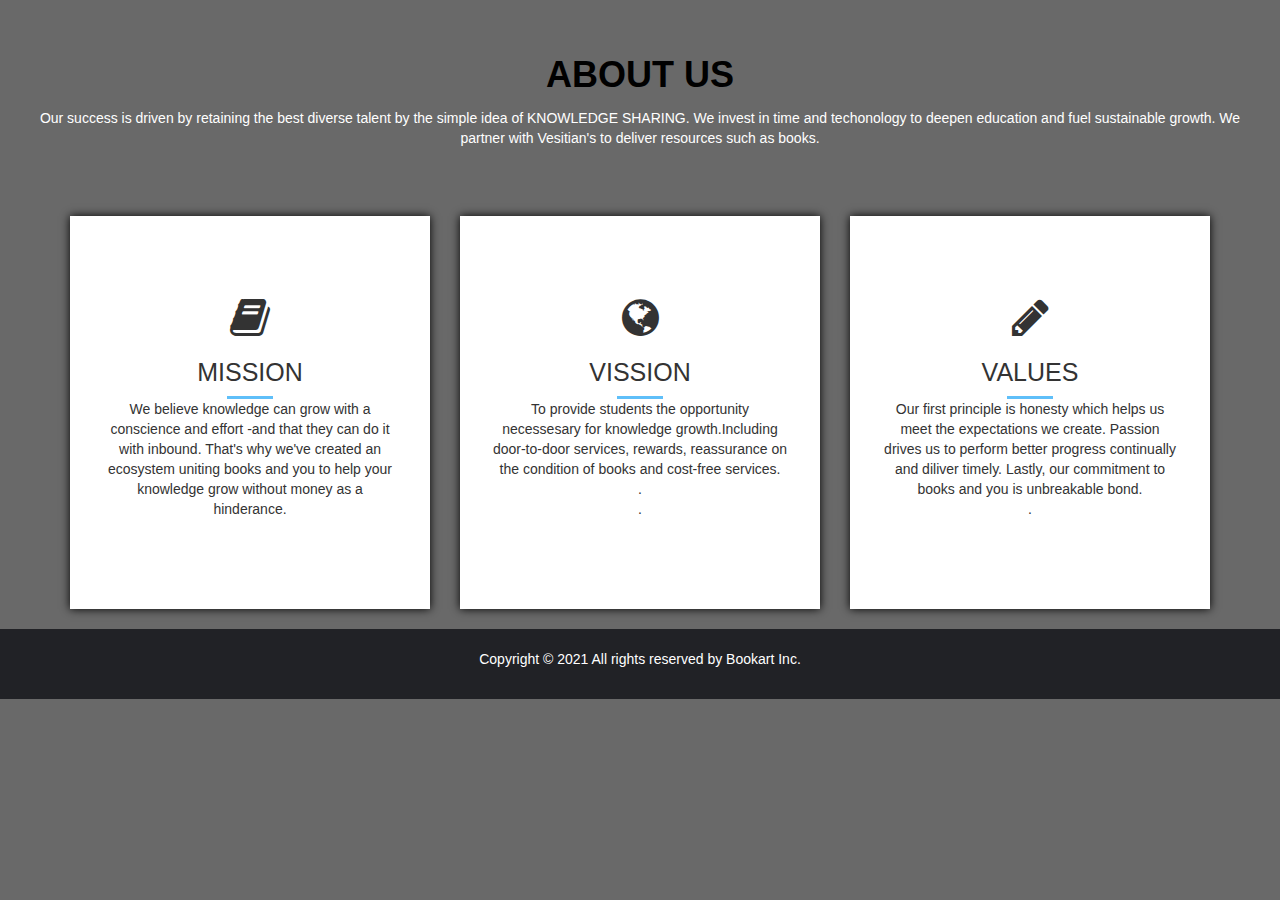
<file: aboutus/index.html>
<!DOCTYPE>
<html lang="en">

<head>
    <!--important tags : these are important settings for your machine to know more about your code and how to display it-->
    <meta charset="utf-8">
    <meta http-equiv="X-UA-compatible" content="IE=edge">
    <meta name="viewport" content="width=device-width, initial-scale=1">
    <!--title-->
    <title>ABOUT US </title>
    
    <!--google fonts(the fonts that we are going to use in this tutorial: raleways and  open sans)-->
    <link href="https://fonts.googleapis.com/css?family=Raleway:100,200,300,400,500,600,700&display=swap" rel="stylesheet">
     <!--Link for open sans font type and its values-->  
    <link href="https://fonts.googleapis.com/css?family=Open+Sans:300,400,600,700&display=swap" rel="stylesheet">
     
    <!--Linking fontawesome file with html-->
    <link rel="stylesheet" href="css/fontawesome/css/font-awesome.min.css">

    <!--Linking bootstrap file to html-->
    <link rel="stylesheet" href="css/bootstrap/bootstrap.css">

    <!--Linking the css file to html-->
    <link rel="stylesheet" href="css/style/style.css">

</head>
<body>

 <section id="ABOUT">
     <div class="about-1">
         <h1> ABOUT US </h1>
         <P>Our success is driven by retaining the best diverse talent by the simple idea of KNOWLEDGE SHARING. We invest in time and techonology to deepen education and fuel sustainable growth. We partner with Vesitian's to deliver resources such as books. </P>
     </div>
     <div id="about-2">
     <div class="content-box-lg">
         <div class="container">
             <div class="row">
                 <div class="col-md-4">
                    <div class="about-item text-center">
                     <i class="fa fa-book"></i>
                     <h3>MISSION</h3>
                     <hr>
                     <p> We believe knowledge can grow with a conscience and effort -and that they can do it with inbound. That's why we've created an ecosystem uniting books and you to help your knowledge grow without money as a hinderance.</p>
                     </div>
                 </div>
                 <div class="col-md-4">
                    <div class="about-item text-center">
                     <i class="fa fa-globe"></i>
                     <h3>VISSION</h3>
                     <hr>
                     <p>   To provide students the opportunity necessesary for knowledge growth.Including door-to-door services, rewards, reassurance on the condition of books and cost-free services.                <br>.<br>.</p>
                     </div>
                 </div>
                 <div class="col-md-4">
                    <div class="about-item text-center">
                     <i class="fa fa-pencil"></i>
                     <h3>VALUES</h3>
                     <hr>
                     <p>  Our first principle is honesty which helps us meet the expectations we create. Passion drives us to perform better progress continually and diliver timely. Lastly, our commitment to books and you is unbreakable bond.   <br>.</p>
                     </div>
                  </div>
              </div>
            </div>
         </div>
      </div>   
 </section>
    
<!--our footer -->
 
<footer class="text-center">
    <p>Copyright &copy; 2021 All rights reserved by Bookart Inc.</p>
</footer>
</body>
</html>

<!--if you manage it to this far, congratulations, check more on https://devhubke.com/projects-->
</file>
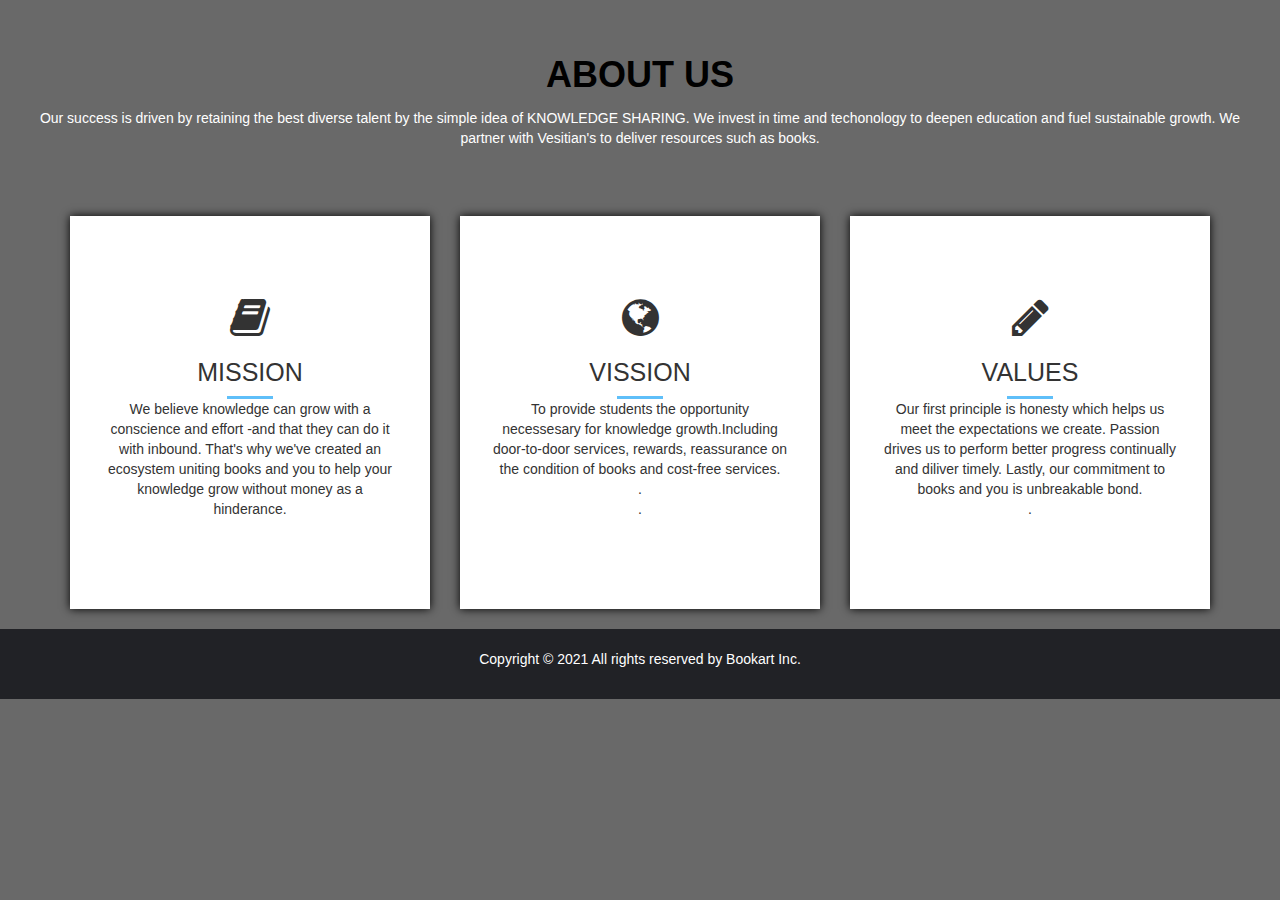
<file: aboutus.html>
<!DOCTYPE>
<html lang="en">

<head>
    <!--important tags : these are important settings for your machine to know more about your code and how to display it-->
    <meta charset="utf-8">
    <meta http-equiv="X-UA-compatible" content="IE=edge">
    <meta name="viewport" content="width=device-width, initial-scale=1">
    <!--title-->
    <title>ABOUT US </title>
    
    <!--google fonts(the fonts that we are going to use in this tutorial: raleways and  open sans)-->
    <link href="https://fonts.googleapis.com/css?family=Raleway:100,200,300,400,500,600,700&display=swap" rel="stylesheet">
     <!--Link for open sans font type and its values-->  
    <link href="https://fonts.googleapis.com/css?family=Open+Sans:300,400,600,700&display=swap" rel="stylesheet">
     
    <!--Linking fontawesome file with html-->
    <link rel="stylesheet" href="aboutus/css/fontawesome/css/font-awesome.min.css">

    <!--Linking bootstrap file to html-->
    <link rel="stylesheet" href="aboutus/css/bootstrap/bootstrap.css" >

    <!--Linking the css file to html-->
    <link rel="stylesheet" href="aboutus/css/style/style.css">

</head>
<body>

 <section id="ABOUT">
     <div class="about-1">
         <h1> ABOUT US </h1>
         <P>Our success is driven by retaining the best diverse talent by the simple idea of KNOWLEDGE SHARING. We invest in time and techonology to deepen education and fuel sustainable growth. We partner with Vesitian's to deliver resources such as books. </P>
     </div>
     <div id="about-2">
     <div class="content-box-lg">
         <div class="container">
             <div class="row">
                 <div class="col-md-4">
                    <div class="about-item text-center">
                     <i class="fa fa-book"></i>
                     <h3>MISSION</h3>
                     <hr>
                     <p> We believe knowledge can grow with a conscience and effort -and that they can do it with inbound. That's why we've created an ecosystem uniting books and you to help your knowledge grow without money as a hinderance.</p>
                     </div>
                 </div>
                 <div class="col-md-4">
                    <div class="about-item text-center">
                     <i class="fa fa-globe"></i>
                     <h3>VISSION</h3>
                     <hr>
                     <p>   To provide students the opportunity necessesary for knowledge growth.Including door-to-door services, rewards, reassurance on the condition of books and cost-free services.                <br>.<br>.</p>
                     </div>
                 </div>
                 <div class="col-md-4">
                    <div class="about-item text-center">
                     <i class="fa fa-pencil"></i>
                     <h3>VALUES</h3>
                     <hr>
                     <p>  Our first principle is honesty which helps us meet the expectations we create. Passion drives us to perform better progress continually and diliver timely. Lastly, our commitment to books and you is unbreakable bond.   <br>.</p>
                     </div>
                  </div>
              </div>
            </div>
         </div>
      </div>   
 </section>
    
<!--our footer -->
 
<footer class="text-center">
    <p>Copyright &copy; 2021 All rights reserved by Bookart Inc.</p>
</footer>
</body>
</html>

<!--if you manage it to this far, congratulations, check more on https://devhubke.com/projects-->
</file>
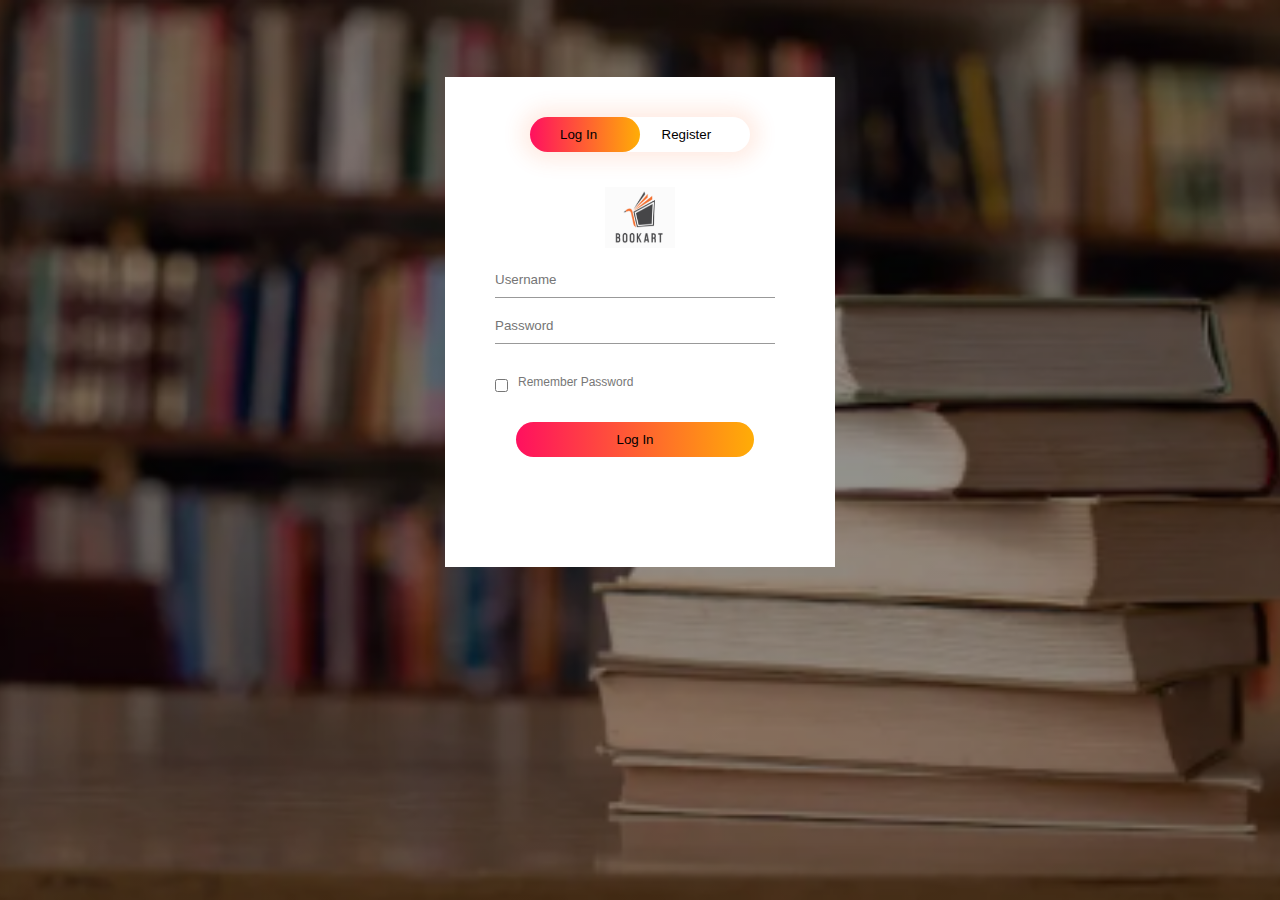
<file: login.html>
<html>
    <head>
        <title>PROJECT</title>
        <link rel="stylesheet" href="login.css">
    
    </head><body>

    <div class="hero">
        <div class="form-box">
            <div class="button-box">
                <div id="btn"></div>
                <button type="button" class="toggle-btn" onclick="login()">Log In</button>
                <button type="button" class="toggle-btn" onclick="register()">Register</button>


            </div>
            <div class="logo">
                <img src="logo2.png">
            </div>
            <form  id="login" class="input-group" action="login.php" method="post">
                <input name="Username" type="text" class="input-field" placeholder="Username" required>
                <input name="Password" type="text" class="input-field" placeholder="Password" required>
                <input type="checkbox" class="check-box"><span>Remember Password</span>
                <button type="submit" class="submit-btn">Log In</button>
                

            </form>
            <form id="register" class="input-group" action="register.php" method="post">
                
                <input name="Username" type="text" class="input-field" placeholder="Username" required>
                <input name="Email" type="email" class="input-field" placeholder="Email" pattern='[^ @]*@[^ @]*' required>
                <input name="Password" type="text" class="input-field" placeholder="Password" required>
                <input type="checkbox" class="check-box"><span>I agree to the terms and conditions</span>
                <button type="submit" class="submit-btn">Register</button>
                
            </form>
        </div>
        
    </div>
    <script>
        var x =  document.getElementById("login");
        var y =  document.getElementById("register");
        var z =  document.getElementById("btn");
        function register(){
            x.style.left = "-400px";
            y.style.left = "50px";
            z.style.left = "110px";
        }
        function login(){
            x.style.left = "50px";
            y.style.left = "450px";
            z.style.left = "0px";
        }
    </script>
    </body>
 </html>
</file>
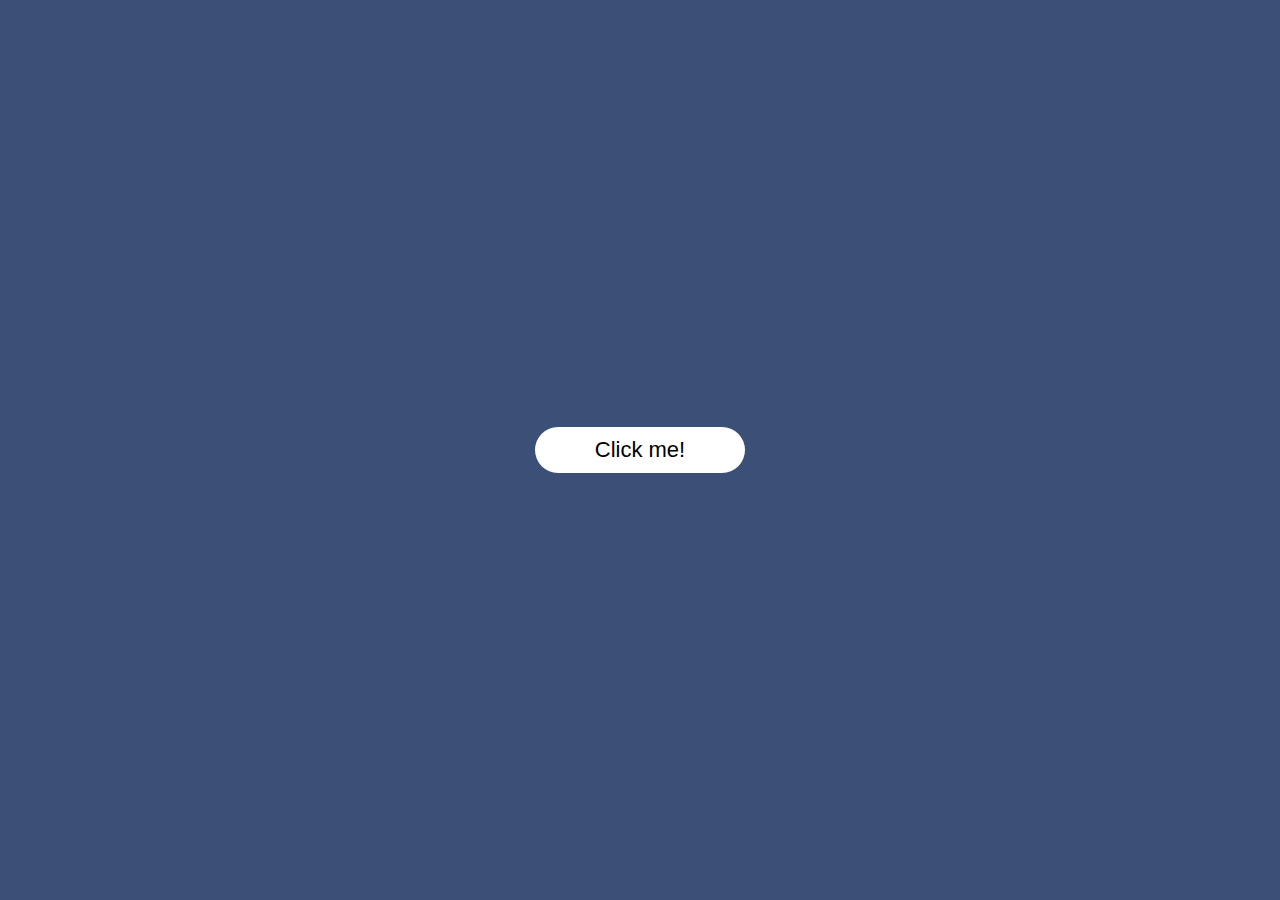
<file: popup.html>
<!DOCTYPE html>
<html>
    <head>
        <meta name="viewport" content="width=device-width, initial-scale=1.0">
        <title>PopUp</title>
        <link rel="stylesheet" href="popup.css">
        <link rel="icon" href="logo.png">

    </head>
    <body>
        <div class="container">
            <button type="submit" class="btn" onclick="openPopup()">Click me!</button>
        </div>
        <div class="popup" id="popup">
            <img src="logo.png">
            <h2>Congratulations!</h2>
            <p>You have earned 500 reward points!</p> 
            <a href="login.html"><button type="button" onclick="closePopup()">OK</button></a>
        </div></div>
        <script>
            let popup=document.getElementById("popup");
            function openPopup(){
                popup.classList.add("open-popup");
            }
            function closePopup(){
                popup.classList.remove("open-popup");
            }
        </script>
    </body>
</html>
</file>
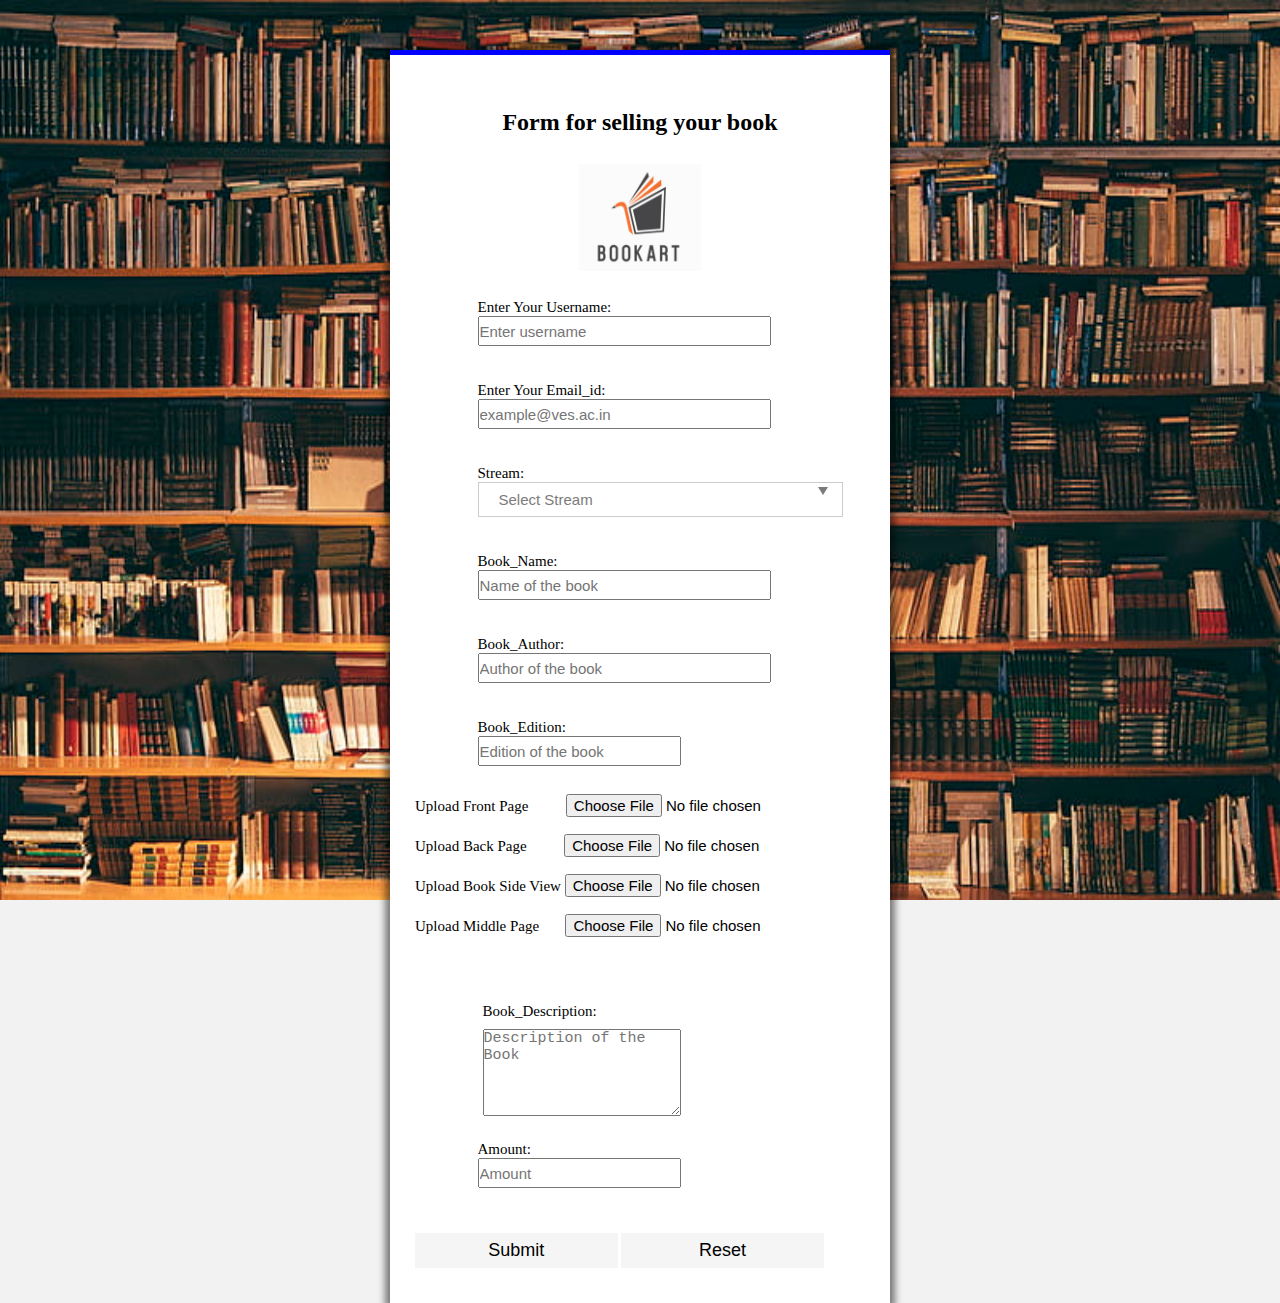
<file: Sell.html>
<!DOCTYPE html>
<html>

    <head>
        <meta charset="utf-8">
        <meta name="viewport" content="width=device-width", initial-scale="1">
        <title>Sell Your Book</title>
        <link rel="icon" href="logo.png">  
        <link rel="stylesheet" type="text/css" href="sell.css">
            <!-- Add icon library -->
        <link rel="stylesheet" href="https://cdnjs.cloudflare.com/ajax/libs/font-awesome/4.7.0/css/font-awesome.min.css">
        
    </head>
        <body>
            
            <style>
                body {
                  background-image: url('book.jpg');
                  background-repeat: no-repeat;
                  background-attachment: fixed;
                  background-size: 100% 100%;
                }
                </style>
                
           
            <div class="container">
                <h2>Form for selling your book</h2>
                <div class="from-container">
                    <img src="logo1.png" class="logo"/>
                    
                        <form class="input-group" action="multiple.php" method="post" enctype="multipart/form-data">
                            <div class="input-name">
                                Enter Your Username: 
                                <br>
                                <input type="text" placeholder="Enter username" name="Username" style="height:30px" size="30px" required>
                            </div>
                            
                            <div class="input-name">
                                Enter Your Email_id:
                                <br>
                                <input type="email" placeholder="example@ves.ac.in" name="Email_id" style="height:30px" size="30px"
                             required>
                            </div>

                            <div class="input-name">
                                Stream:
                                <br> 
                                <select class="stream" name="Stream" >
                                <option>Select Stream</option>
                                <option>11th</option>
                                <option>12th</option>
                                <option>NEET Exam</option>
                                <option>JEE Exam</option>
                                <option>Engineering</option>
                                </select>
                                <div class="arrow"></div>
                            </div>    
                    
                           <div class="input-name">
                                Book_Name:
                                <br>
                                
                                <input type="name" placeholder="Name of the book" name="Book_Name" style="height:30px" size="30px" required>
                                
                           </div>

                            <div class="input-name">
                                Book_Author:
                               <br>
                                <input type="name" placeholder="Author of the book" name="Book_Author" style="height:30px" size="30px" required>
                            </div>

                            <div class="input-name">
                               Book_Edition:
                               <br>
                                <input type="number" placeholder="Edition of the book" name="Book_Edition" style="height:30px" size="30px"  required>
                            </div>
                            
                            <div class="form-group">
                                <label>Upload Front Page &nbsp;&nbsp;&nbsp;&nbsp;&nbsp;&nbsp;&nbsp;&nbsp;</label>
                            <input type="file" name="img1" class="form-control" required>
                            </div>
                            <br>
                            <div class="form-group">
                                <label>Upload Back Page&nbsp;&nbsp;&nbsp;&nbsp;&nbsp;&nbsp;&nbsp;&nbsp;&nbsp;</label>
                            <input type="file" name="img2" class="form-control" required>
                            </div>
                            <br>
                            <div class="form-group">
                                <label>Upload Book Side View</label>
                            <input type="file" name="img3" class="form-control" required>
                            </div>
                            <br>
                            <div class="form-group">
                                <label>Upload Middle Page&nbsp;&nbsp;&nbsp;&nbsp;&nbsp;&nbsp;</label>
                            <input type="file" name="img4" class="form-control" required>
                            </div>
                            <div class="form-group">

                            <!--<div class="image">
                                <font>
                                    
                                Upload Images:
                            </font>-->
                                <!--<li class="item"><a href="index.php"><i class="fa-solid fa-cart-shopping"></i>Upload Image </a></li>
    
                                    <button onclick="doSomething()" style="background-color:aquamarine; color:#00FF00; border-radius:5px"></button>
                                    <p id="'test"></p>
                                    <script>
                                        function domSomething(){
                                            document.getElementById("test"); 
                                        }
                                    </script>-->
                           
                               <!-- <input type="File" name="image" multiple>-->
                               <!-- <input type="submit" name="submit" value="Upload"-->
                            </div>
                            &nbsp;
                            <br>
                            <br>
                            <br>
                            

                            <div class="type">
                                <font size="20px">
                                    &nbsp;&nbsp;&nbsp;&nbsp;&nbsp;&nbsp;&nbsp;&nbsp;&nbsp;&nbsp;&nbsp;&nbsp;&nbsp;&nbsp;&nbsp;&nbsp;&nbsp;    Book_Description:
                                <br>
                                </font>&nbsp;&nbsp;&nbsp;&nbsp;&nbsp;&nbsp;&nbsp;&nbsp;
                             
                                <textarea rows="5" col="20" placeholder="Description of the Book" name="Book_Description"></textarea>
                            </div>
                            &nbsp;
                            <br>
                            <br>
                            <br>
                            <br>
                            <br>

                            <div class="input-name">
                               Amount:
                               <br>
                                <input type="number"  placeholder="Amount" name="Amount" style="height:30px" size="30px">
                                
                        
                            <!--<input type="range" > -->
                            </div>
                           <!-- <script type="text/javascript">
                                function rangeSlide(value){
                                    document.getElementById("rangeValue").innerHTML = value;
                                }
                            </script>  -->
                            <br>
                   
                            <input type="submit" class="button" value="Submit" name="Submit">
                            <input type="reset" class="button" value="Reset">
                
                        </form>
                </div>
            </div>    
        </body>
</html>
</file>
<file: aboutus/css/style/style.css>
*{
    padding: 0;
    margin: 0;
}
body{
    background-color: dimgray;
}

/*=======================
 adding style to about-1 
=======================*/

.about-1{
    margin: 30px;
    padding: 5px;
}
.about-1 h1{
    text-align: center;
    color: black;
    font-weight: bold;
}
.about-1 p{
    text-align: center;
    padding: 3px;
    color: #fff;
}

/*===========================
 adding style to about items 
============================*/

.about-item{
    margin-bottom: 20px;
    margin-top: 20px;
    background-color: white;
    padding: 80px 30px;
    box-shadow: 0 0 9px rgba(0,0,0.6);
}

/*======================================
adding style to the icons(book,globe,pencil)
=========================================*/
.about-item i{
    font-size: 43px;
    margin: 0;
}

/*======================================
adding style to h3(heading 3) of each item 
=========================================*/
.about-item h3{
    font-size: 25px;
    margin-bottom: 10px;
}

/*======================================
styling the hr (the blue line in between)
=========================================*/
.about-item hr{
    width: 46px;
    height: 3px;
    background-color: #5fbff9;
    margin: 0 auto;
    border: none;
    text-align: center;
}

/*========================================
hover means when you put your cursor over it
=========================================*/
.about-item:hover{
    background-color: orange;
}
.about-item:hover i,
.about-item:hover h3,
.about-item:hover p{
    color: #fff;
}
.about-item:hover hr{
    background-color: #fff;
}

/*==============================================================================
translate Y: move along the Y axis, negative(-20) moves it up, while positive(20) moves in down by  
================================================================================*/
.about-item:hover i{
    transform: translateY(-20px);
}
.about-item:hover i,
.about-item:hover h3,
.about-item:hover hr{
    transition: all 400ms ease-in-out;
}

footer{
    background: #212226;
    padding: 20px;
}
footer p{
    color: #fff;
}

/*================================================================================
if you manage it to this far, congratulations, check more on https://devhubke.com
=================================================================================*/
</file>
<file: login.css>
*{
    margin: 0;
    padding: 0;
    font-family: sans-serif;
}
.hero{
    height: 100%;
    width:100%;
    background-image: linear-gradient(rgba(0,0,0,0.4),rgba(0,0,0,0.4)),url(bg.png);
    background-position: center;
    background-size: cover;
    position: absolute;
}
.form-box{
    width: 380px;
    height: 480px;
    position: relative;
    margin: 6% auto;
    background: #fff;
    padding: 5px;
    overflow: hidden;
}
.button-box{
    width: 220px;
    margin: 35px auto;
    position: relative;
    box-shadow: 0 0 20px 9px #ff61241f;
    border-radius: 30px;
}
.toggle-btn{
    padding: 10px 30px;
    cursor: pointer;
    background:transparent;
    border: 0;
    outline:none;
    position: relative;
}
#btn{
    top: 0;
    left: 0;
    position: absolute;
    width: 110px;
    height: 100%;
    background: linear-gradient(to right, #ff105f,#ffad06);
    border-radius: 30px;
    transition: 0.5s;
}
.logo{
    margin: 30px auto;
    text-align: center;
}
.logo img{
    width: 70px;
    margin: 0 12px;
}
.input-group{
    top: 180px;
    position: absolute;
    width: 280px;
    transition: .5s;
}
.input-field{
    width: 100%;
    padding: 10px 0;
    margin: 5px 0;
    border-left: 0;
    border-top: 0;
    border-right: 0;
    border-bottom: 1px solid  #999;
    outline: none;
    background: transparent;
}
.submit-btn{
    width: 85%;
    padding: 10px 30px;
    cursor: pointer;
    display: block;
    margin: auto;
    background: linear-gradient(to right, #ff105f, #ffad06);
    border: 0;
    outline: none;
    border-radius: 30px;

}
.check-box{

    margin: 30px 10px 30px 0;
}
span{
    color: #777;
    font-size: 12px;
    bottom: 68px;
    position: absolute;
}
#login{
    left: 50px;
}
#register{

    left: 450px;
}
</file>
<file: popup.css>
*{
    margin: 0;
    padding: 0;
    box-sizing: border-box;
    font-family: 'Poppins', sans-serif;
}
.container{
    width: 100%;
    height: 100vh;
    background: #3c5077;
    display: flex;
    align-items: center;
    justify-content: center;
}
.btn{
    padding: 10px 60px;
    background: #fff;
    border: 0;
    outline: none;
    cursor: pointer;
    font-size: 22px;
    font-weight: 500;
    border-radius: 30px;
}
.popup{
    width: 400px;
    background: #fff;
    border-radius: 6px;
    position: absolute;
    top: 0%;
    left: 50%;
    transform: translate(-50%,-50%) scale(0.1);
    text-align: center;
    padding: 0 30px 30px;
    color: #333;
    visibility: hidden;
    transition: tranform 0.4s, top 0.4s;
}
.open-popup{
    visibility:visible;
    top: 50%;
    transform: translate(-50%,-50%) scale(1);
}
.popup img{
    width: 100px;
    margin-top: -50px;
    border-radius: 50%;
    box-shadow: 0 2px 5px rgba(0, 0, 0, 0.2);
}
.popup h2{
    font-size:38px;
    font-weight: 500;
    margin: 30px 0 10px;
}
.popup button{
    width: 100%;
    margin-top: 50px;
    padding: 10px 0;
    background: orange;
    color: #fff;
    border: 0;
    outline: none;
    font-size: 18px;
    border-radius: 4px;
    cursor: pointer;
    box-shadow: 0 5px 5px rgba(0, 0, 0, 0.2);
}
</file>
<file: sell.css>
*
{
    margin :0;
    padding :0;
    box-sizing : border-box;
    font-size: 15px;
   

}

body
{
    font-size: 14px;
    background: #f2f2f2;

}

.container{
    background: white;
    width: 500px;
    padding: 25px;
    margin: 50px auto 0;
    border-top: 5px solid blue;
    box-shadow: 0 0 7px 5px rgba(0, 0, 0, 0.5);
}

.container h2
{
    font-size: 24px;
    line-height: 24px;
    padding: 30px;
    text-align: center;
}

.logo
{
    display: block;
    margin-left: auto;
    margin-right: auto;
}


.input-name
{
    width: 90%;
    position: relative;
    margin: 20px auto;
    padding: 8px 0 8px 40px;
    line-height: normal;
}

.lock
{
  padding: 7px 11px;
}

.name
{
    width: 100%;
    padding: 8px 0 8px 40px;
} 

.text-name
{
    width: 100%;
    padding: 8px 0 8px 40px;
    
}

.input-name i
{
    position: absolute;
    font-size: 18px;
    color: black;
    border-right: 1px solid #cccccc;
}

.email
{
    padding: 8px;

}

 .text-name, .name
{
    border: 1px solid #cccccc;
    outline: none;
    -webkit-transition: all 0.30s ease-in-out;
    -moz-transition: all 0.30s ease-in-out;
    -ms-transition: all 0.30s ease-in-out;
    transition: all 0.30s ease-in-out;
}

.text-name:hover, .name:hover
{
    background-color: #fafafa;
}

.text-name:focus, .name:focus
{
    border: 1px solid blue;
}

.stream
{
    display: inline-block;
    width: 100%;
    height: 35px;
    padding: 0px 20px;
    cursor: pointer;
    border: 1px solid #cccccc;
    color: #7b7b7b;
    border-radius: 0;
    background: white;
    appearance: none;
    -webkit-apperance: none;
    -moz-apperance: none;
    transition: all 0.2s ease;
}

.stream::-ms-expand
{
    display: none;
}

.stream:hover, .stream:focus
{
    color:blue;
    background: #fafafa;
    border-color: blue;
    outline: none;
}

.arrow
{
    position: absolute;
    top: calc(50% - 4px);
    right: 15px;
    width: 0;
    height: 0;
    pointer-events: none;
    border-width: 8px 5px 0 5px;
    border-style: solid;
    border-color: #7b7b7b transparent transparent transparent;
}

.stream:hover + .arrow, .stream:focus +.arrow
{
    border-top-color: blue;
}

.image
{
   
    height: 30px;
    line-height: 35px;
    border: none;
    outline: none;
    font-size: 30px;
    cursor: pointer;
    margin-bottom: 10px;  
    
    text-align: left;
}

.type
{
    height: 30px;
    line-height: 35px;
    border: none;
    outline: none;
    
    
    font-size: 30px;
    
    margin-bottom: 10px;  

    text-align: left;
 
}

/*#rangeValue {
    margin-right: 20px;
    position: right;
    display: block;
    text-align: center;
    font-size: 6em;
    color: #999;
    font-weight: 400;
}

.range {
    margin-right: 30px;
    width: 200px;
    height: 15px;
    -webkit-appearance: none;
    background: white;
    outline: none;
    border-radius: 15px;
    overflow: hidden;
    box-shadow: inset 0 0 5px rgba(0, 0, 0, 1);
}

-range::-webkit-slider-thumb {
    -webkit-appearance: none;
    width: 10px;
    height: 15px;
    border-radius: 50%;
    background: #d66dff;
    cursor: grab;
    border: 4px solid white;
    box-shadow: -407px 0 0 400px #d66dff;
}*/

.button
{
    background-color: whitesmoke;
    height: 35px;
    line-height: 35px;
    width: 45%;
    border: none;
    outline: none;
    font-size: 18px;
    cursor: pointer;
    margin-bottom: 10px;
}

@media (max-width: 480px)
{
    .container
    {
        width: 100%;
       
        padding: 55px;
    }
    .input-name
    {
        margin-bottom: -10px;
    }
    .name
    {
        width: 100%;
        padding: 8px 0 8px 40px;
        margin-bottom: 10px;
    }
    .form-container
    {
        border: 2px solid; 
        width: 100%;
    }
}
</file>
